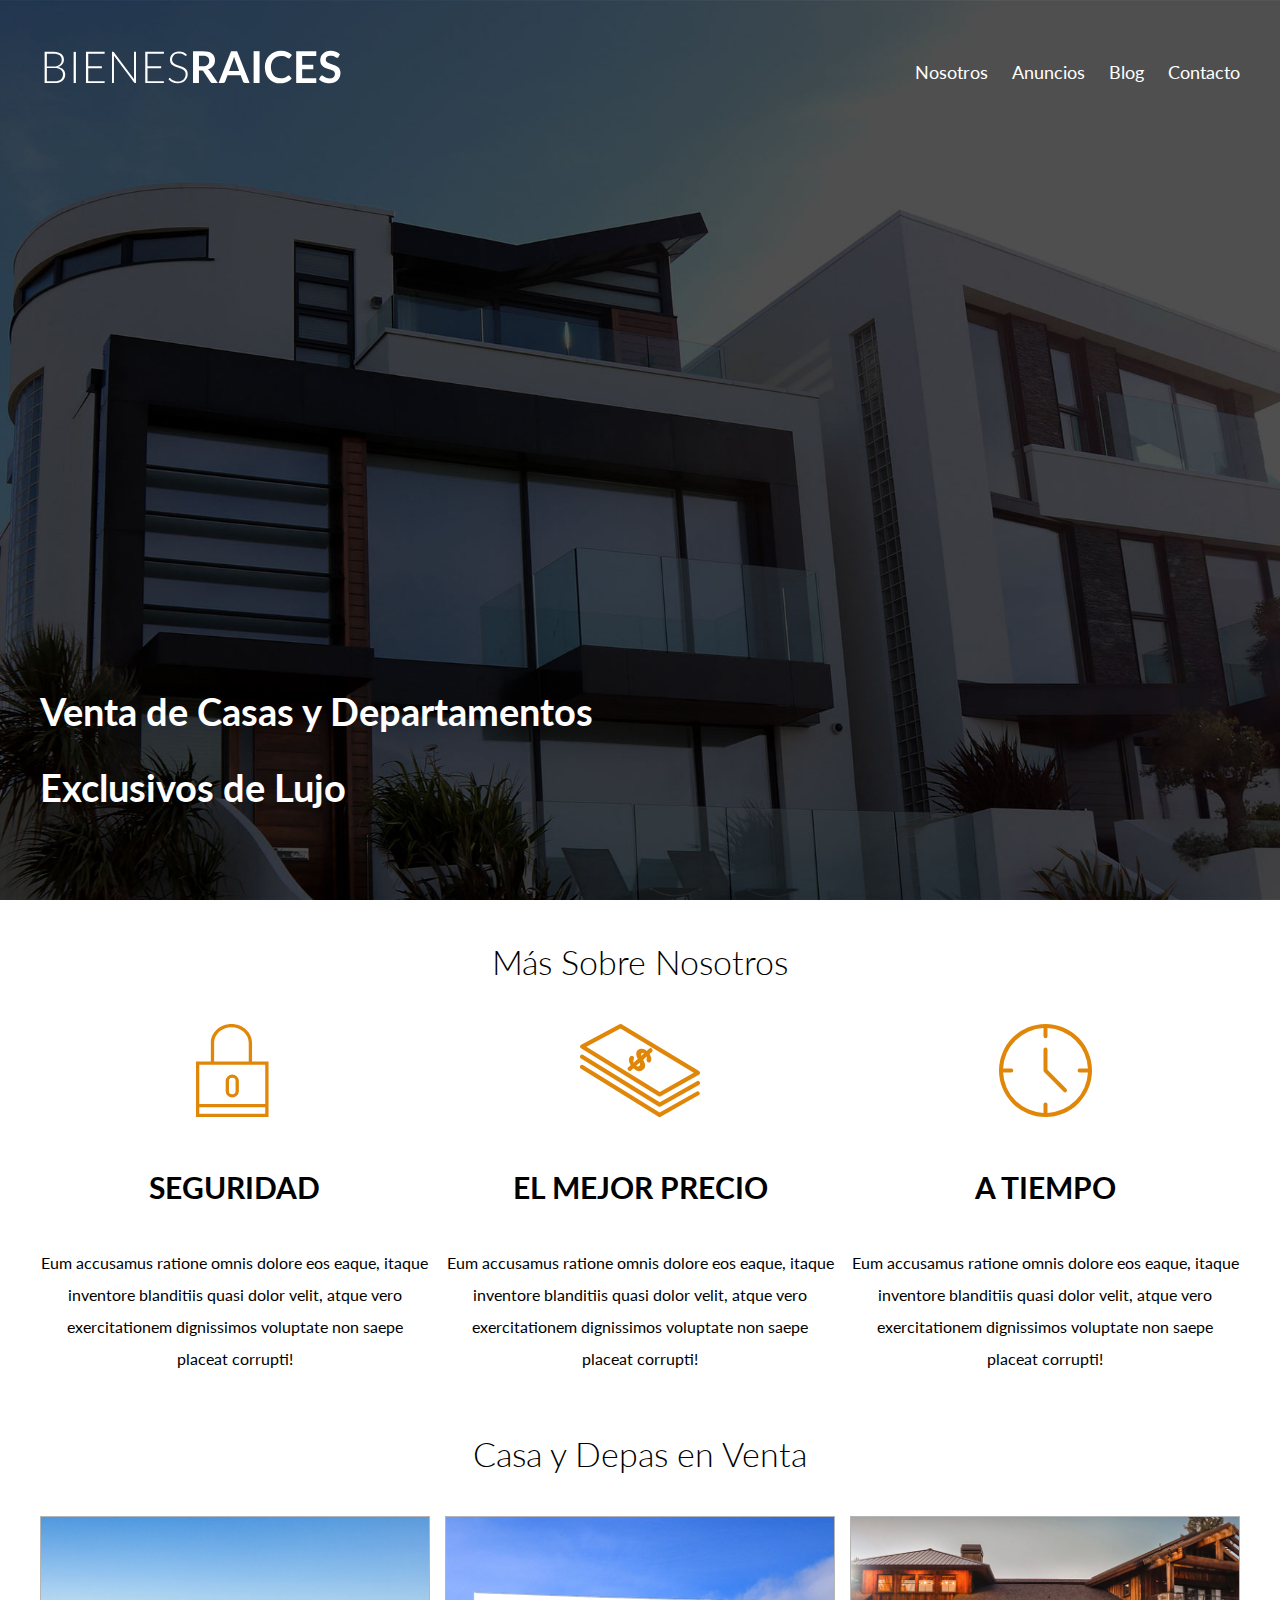
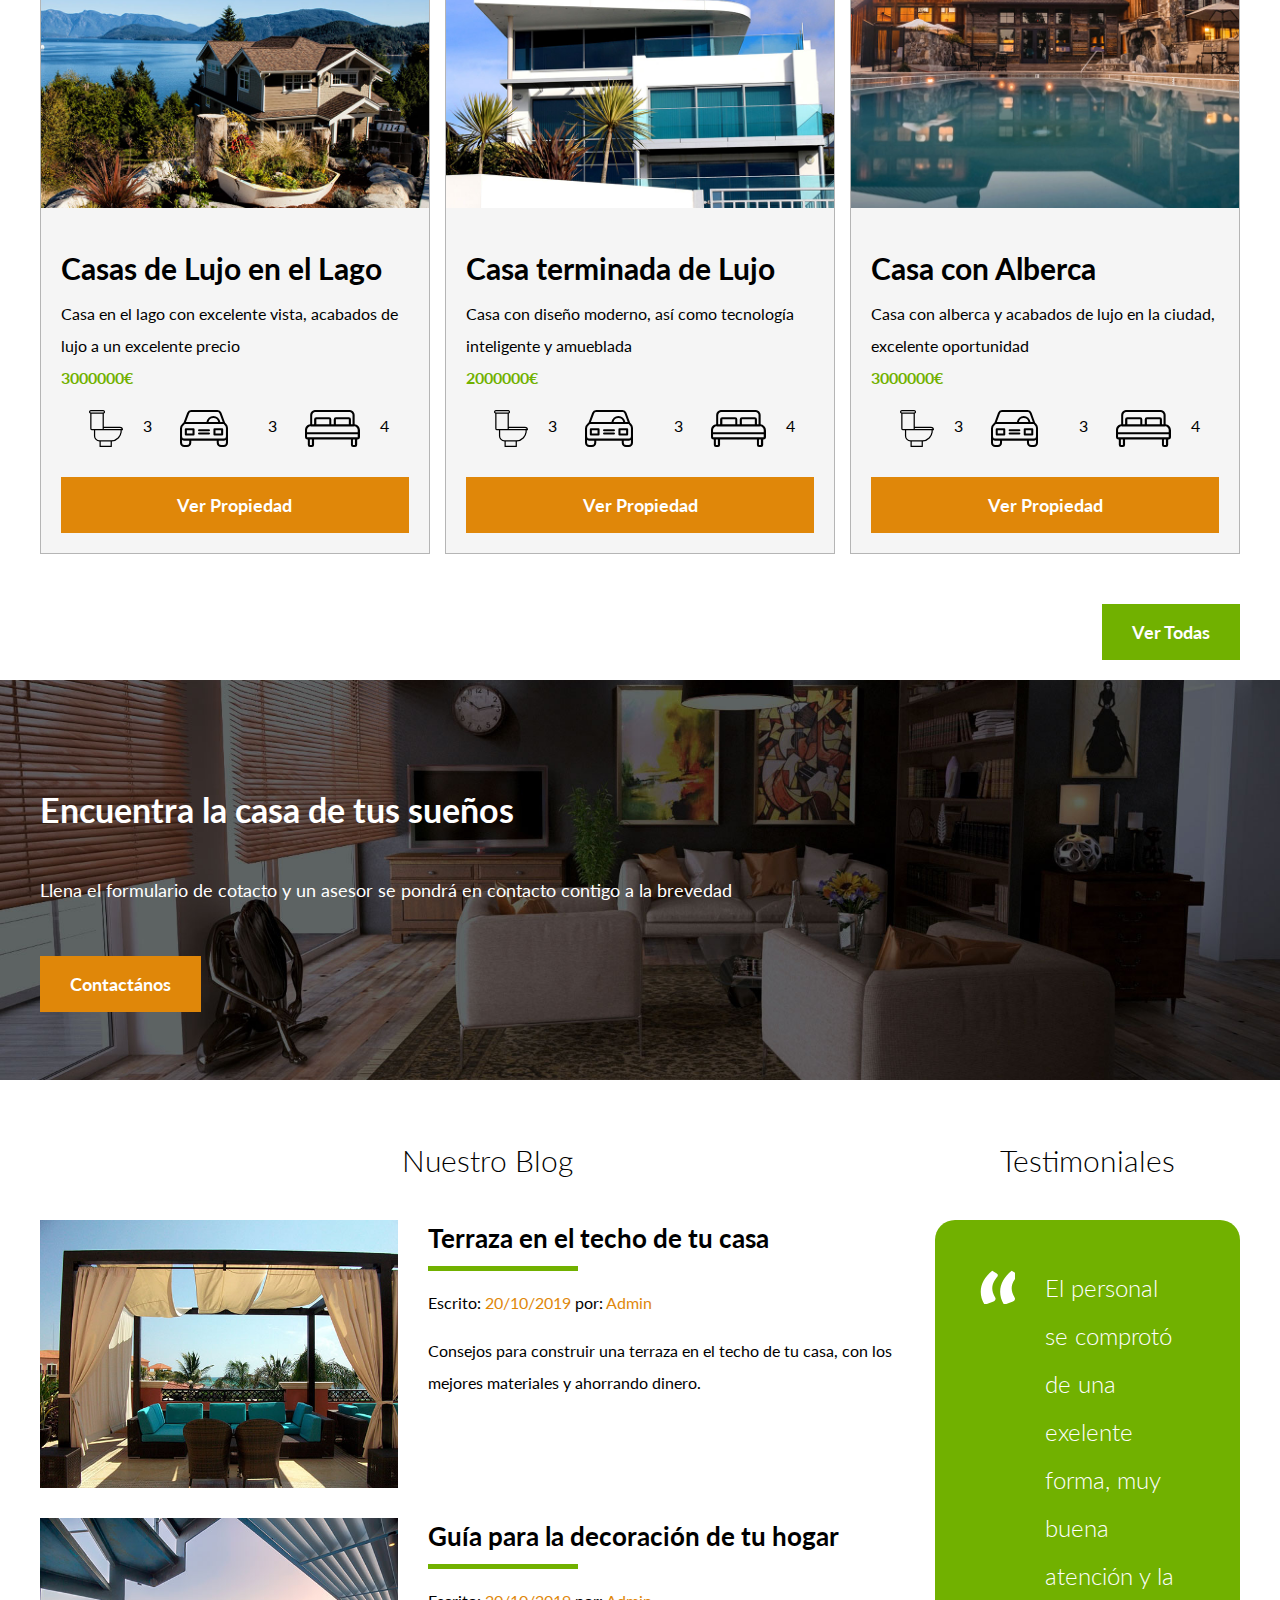
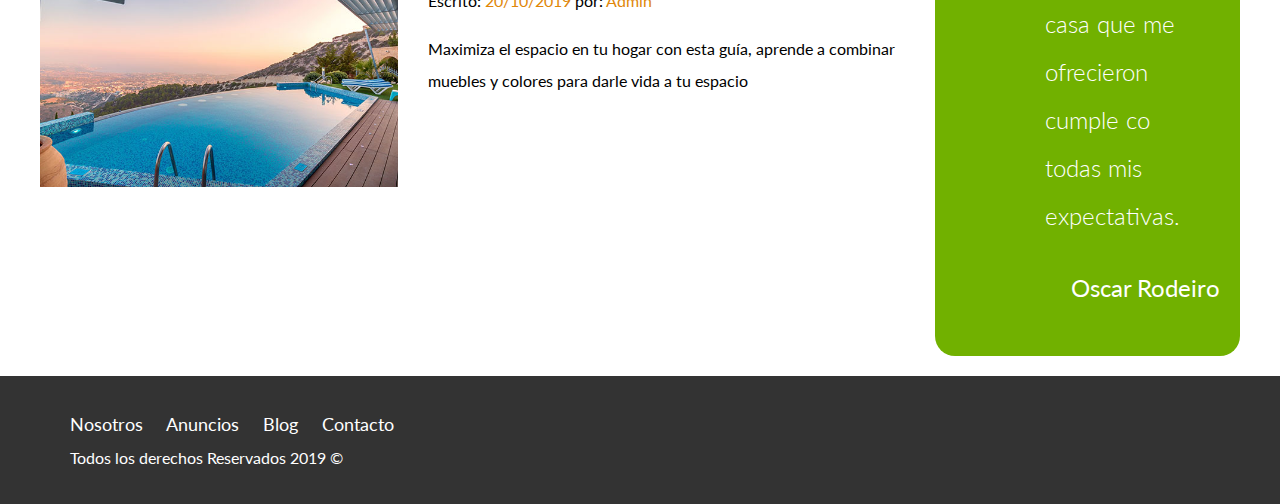
<file: index.html>
<!DOCTYPE html>
<html lang="en">
<head>
    <meta charset="UTF-8">
    <meta name="viewport" content="width=device-width, initial-scale=1.0">
    <meta http-equiv="X-UA-Compatible" content="ie=edge">
    <title>Bienes Raices</title>
    <link href="https://fonts.googleapis.com/css?family=Lato:300,400,700,900&display=swap" rel="stylesheet">
    <link rel="stylesheet" href="css/normalize.css"> 
    <link rel="stylesheet" href="css/styles.css">
</head>
<body>
       
    <header class="site-header inicio">
        <div class="contenedor contenido-header">
            <div class="barra">
                <a href="/">
                    <img src="img/logo.svg" alt="Logotipo de Bienes Raices">
                </a>
                
                <nav class="navegacion">
                    <a href="nosotros.html">Nosotros</a>
                    <a href="anuncios.html">Anuncios</a>
                    <a href="blog.html">Blog</a>
                    <a href="contacto.html">Contacto</a>
                </nav>
            </div>
            <h1>Venta de Casas y Departamentos Exclusivos de Lujo</h1>
        </div> <!-- contenedor -->
    </header>

    <section class="contenedor seccion">
        <h2 class="fw-300 centrar-texto">Más Sobre Nosotros</h2>

        <div class="iconos-nosotros">
            <div class="icono">
                <img src="img/icono1.svg" alt="Icono Seguridad">
                <h3>Seguridad</h3>
                <p>Eum accusamus ratione omnis dolore eos eaque, itaque inventore blanditiis quasi dolor velit, atque vero exercitationem dignissimos voluptate non saepe placeat corrupti!</p>
            </div>

            <div class="icono">
                <img src="img/icono2.svg" alt="Icono Mejor Precio">
                <h3>El Mejor Precio</h3>
                <p>Eum accusamus ratione omnis dolore eos eaque, itaque inventore blanditiis quasi dolor velit, atque vero exercitationem dignissimos voluptate non saepe placeat corrupti!</p>
            </div>
            
            <div class="icono">
                <img src="img/icono3.svg" alt="Icono a Tiempo">
                <h3>A Tiempo</h3>
                <p>Eum accusamus ratione omnis dolore eos eaque, itaque inventore blanditiis quasi dolor velit, atque vero exercitationem dignissimos voluptate non saepe placeat corrupti!</p>
            </div>
        </div>  
    </section>
        
    <main class="seccion contenedor">
        <h2 class="fw-300 centrar-texto">Casa y Depas en Venta</h2>

        <div class="contenedor-anuncios">
            <div class="anuncio">
                <img src="img/anuncio1.jpg" alt="Anuncio casa en el lago">
                <div class="contenido-anuncio">
                    <h3>Casas de Lujo en el Lago</h3>
                    <p>Casa en el lago con excelente vista, acabados de lujo a un excelente precio</p>
                    <p class="precio">3000000€</p>

                    <ul class="iconos-caracteristicas">
                        <li>
                            <img src="img/icono_wc.svg" alt="icono wc">
                            <p>3</p>
                        </li>
                        <li>
                            <img src="img/icono_estacionamiento.svg" alt="icono autos"></li>
                            <p>3</p>
                        <li>
                            <img src="img/icono_dormitorio.svg" alt="icono habitciones">
                            <p>4</p>
                        </li>
                        
                    </ul>

                    
                    <a href="anuncio.html" class="boton boton-amarillo d-block">Ver Propiedad</a>
                </div> <!--contenido anuncio-->
            </div> <!--anuncio-->

            <div class="anuncio">
                <img src="img/anuncio2.jpg" alt="Anuncio casa terminada de lujo">
                <div class="contenido-anuncio">
                    <h3>Casa terminada de Lujo</h3>
                    <p>Casa con diseño moderno, así como tecnología inteligente y amueblada</p>
                    <p class="precio">2000000€</p>

                    <ul class="iconos-caracteristicas">
                        <li>
                            <img src="img/icono_wc.svg" alt="icono wc">
                            <p>3</p>
                        </li>
                        <li>
                            <img src="img/icono_estacionamiento.svg" alt="icono autos"></li>
                            <p>3</p>
                        <li>
                            <img src="img/icono_dormitorio.svg" alt="icono habitciones">
                            <p>4</p>
                        </li>
                        
                    </ul>
                    <a href="anuncio.html" class="boton boton-amarillo d-block">Ver Propiedad</a>
                </div> <!--contenido anuncio-->
            </div> <!--anuncio-->

            <div class="anuncio">
                <img src="img/anuncio3.jpg" alt="Anuncio casa con alberca">
                <div class="contenido-anuncio">
                    <h3>Casa con Alberca</h3>
                    <p>Casa con alberca y acabados de lujo en la ciudad, excelente oportunidad</p>
                    <p class="precio">3000000€</p>
                    <ul class="iconos-caracteristicas">
                        <li>
                            <img src="img/icono_wc.svg" alt="icono wc">
                            <p>3</p>
                        </li>
                        <li>
                            <img src="img/icono_estacionamiento.svg" alt="icono autos"></li>
                            <p>3</p>
                        <li>
                            <img src="img/icono_dormitorio.svg" alt="icono habitciones">
                            <p>4</p>
                        </li>
                        
                    </ul>
                    <a href="anuncio.html" class="boton boton-amarillo d-block">Ver Propiedad</a>
                </div> <!--contenido anuncio-->
            </div> <!--anuncio-->
        </div>

        <div class="ver-todas">
            <a href="anuncios.html" class="boton boton-verde">Ver Todas</a>
        </div>
    </main>

    <section class="imagen-contacto">
        <div class="contenedor contenido-contacto">
            <h2>Encuentra la casa de tus sueños</h2>
            <p>Llena el formulario de cotacto y un asesor se pondrá en contacto contigo a la brevedad</p>
            <a href="contacto.html" class="boton boton-amarillo">Contactános</a>
        </div>
    </section>

    <div class="seccion-inferior contenedor seccion">
        <section>   
            <h3 class="centrar-texto fw-300">Nuestro Blog</h3>
            
            <article class="entrada-blog">
                <div class="imagen">
                    <img src="img/blog1.jpg" alt="Entrada de blog">
                </div>
                <div class="texto-entrada">
                    <a href="entrada.html">
                        <h4>Terraza en el techo de tu casa</h4>
                    </a>
                    <p>Escrito: <span> 20/10/2019 </span> por: <span> Admin </span> </p>
                    <p>Consejos para construir una terraza en el techo de tu casa, con los mejores materiales y ahorrando dinero.</p>
                </div>
            </article>

            <article class="entrada-blog">
                <div class="imagen">
                    <img src="img/blog2.jpg" alt="Entrada de blog">
                </div>
                <div class="texto-entrada">
                    <a href="entrada.html">
                        <h4>Guía para la decoración de tu hogar</h4>
                    </a>
                    <p>Escrito: <span> 20/10/2019 </span> por: <span> Admin </span> </p>
                    <p>Maximiza el espacio en tu hogar con esta guía, aprende a combinar muebles y colores para darle vida a tu espacio</p>
                </div>
            </article>
        </section>

        <section class="testimoniales">
            <h3 class="centrar-texto fw-300">Testimoniales</h3>
            <div class="testimonial">
                <blockquote>
                    El personal se comprotó de una exelente forma, muy buena atención y la casa que me ofrecieron cumple co todas mis expectativas.
                </blockquote>
                <p>Oscar Rodeiro</p>
            </div>
        </section>
    </div>

    <footer class="site-footer seccion">
        <div class="contenedor contenedor-footer">
            <nav class="navegacion">
                <a href="nosotros.html">Nosotros</a>
                <a href="anuncios.html">Anuncios</a>
                <a href="blog.html">Blog</a>
                <a href="contacto.html">Contacto</a>
            </nav>
            <p class="copyright">Todos los derechos Reservados 2019 &copy;</p>
        </div>
    </footer>
</body>
</html>
</file>
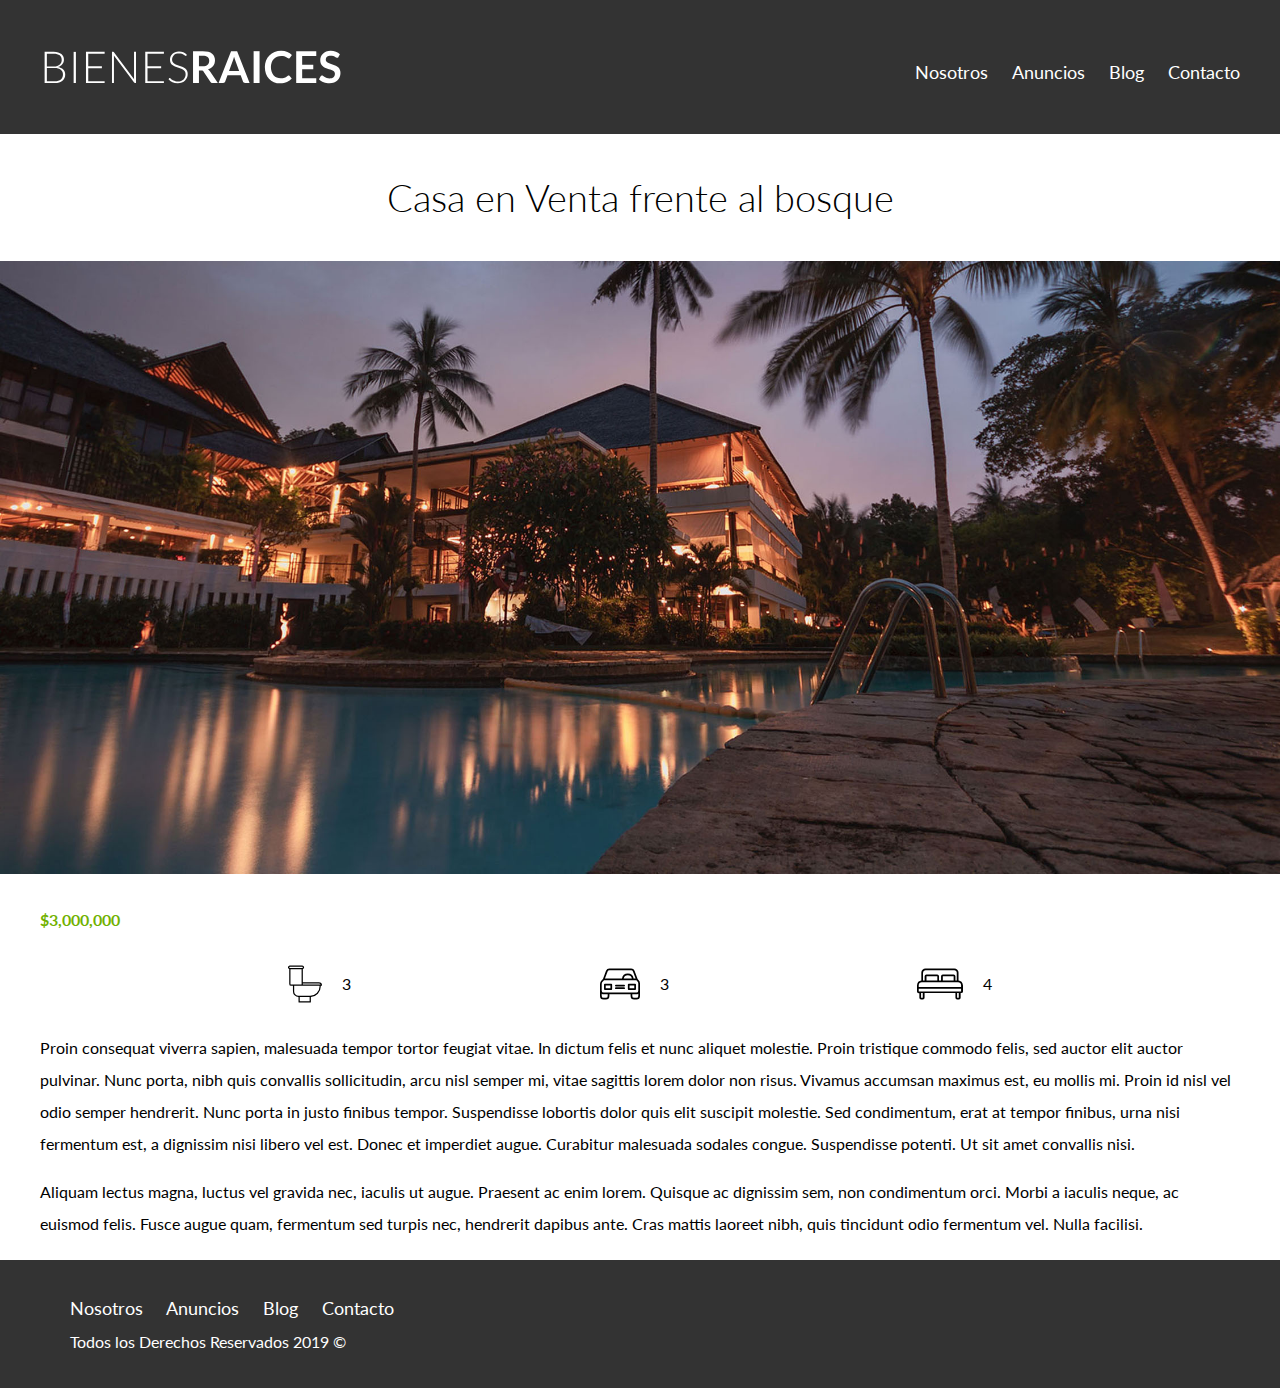
<file: anuncio.html>
<!DOCTYPE html>
<html lang="en">
<head>
    <meta charset="UTF-8">
    <meta name="viewport" content="width=device-width, initial-scale=1.0">
    <meta http-equiv="X-UA-Compatible" content="ie=edge">
    <title>Bienes Raices</title>
    <link href="https://fonts.googleapis.com/css?family=Lato:300,400,700,900" rel="stylesheet">
    <link rel="stylesheet" href="css/normalize.css">
    <link rel="stylesheet" href="css/styles.css">
</head>
<body>

    <header class="site-header">
        <div class="contenedor contenido-header">
            <div class="barra">
                <a href="/">
                    <img src="img/logo.svg" alt="Logotipo de Bienes Raices">
                </a>
                <nav class="navegacion">
                    <a href="nosotros.html">Nosotros</a>
                    <a href="anuncios.html">Anuncios</a>
                    <a href="blog.html">Blog</a>
                    <a href="contacto.html">Contacto</a>
                </nav>
            </div>
        </div> <!-- contenedor -->
    </header>

    <h1 class="fw-300 centrar-texto">Casa en Venta frente al bosque</h1>
    <img src="img/destacadaa.jpg" alt="Imagen Anuncio">

    <main class="contenedor seccion contenido-centrado">
        <div class="resumen-propiedad">
            <p class="precio">$3,000,000</p>
            <ul class="iconos-caracteristicas">
                <li>
                    <img src="img/icono_wc.svg" alt="icono wc">
                    <p>3</p>
                </li>
                <li>
                    <img src="img/icono_estacionamiento.svg" alt="icono autos">
                    <p>3</p>
                </li>
                <li>
                    <img src="img/icono_dormitorio.svg" alt="icono habitaciones">
                    <p>4</p>
                </li>
            </ul>
        </div><!--.resumen-propiedad-->

        <p>Proin consequat viverra sapien, malesuada tempor tortor feugiat vitae. In dictum felis et nunc aliquet molestie. Proin tristique commodo felis, sed auctor elit auctor pulvinar. Nunc porta, nibh quis convallis sollicitudin, arcu nisl semper mi, vitae sagittis lorem dolor non risus. Vivamus accumsan maximus est, eu mollis mi. Proin id nisl vel odio semper hendrerit. Nunc porta in justo finibus tempor. Suspendisse lobortis dolor quis elit suscipit molestie. Sed condimentum, erat at tempor finibus, urna nisi fermentum est, a dignissim nisi libero vel est. Donec et imperdiet augue. Curabitur malesuada sodales congue. Suspendisse potenti. Ut sit amet convallis nisi.</p>

        <p>Aliquam lectus magna, luctus vel gravida nec, iaculis ut augue. Praesent ac enim lorem. Quisque ac dignissim sem, non condimentum orci. Morbi a iaculis neque, ac euismod felis. Fusce augue quam, fermentum sed turpis nec, hendrerit dapibus ante. Cras mattis laoreet nibh, quis tincidunt odio fermentum vel. Nulla facilisi.</p>
    </main>

    <footer class="site-footer seccion">
        <div class="contenedor contenedor-footer">
            <nav class="navegacion">
                <a href="nosotros.html">Nosotros</a>
                <a href="anuncios.html">Anuncios</a>
                <a href="blog.html">Blog</a>
                <a href="contacto.html">Contacto</a>
            </nav>
            <p class="copyright">Todos los Derechos Reservados 2019 &copy; </p>
        </div>
    </footer>
</body>
</html>
</file>
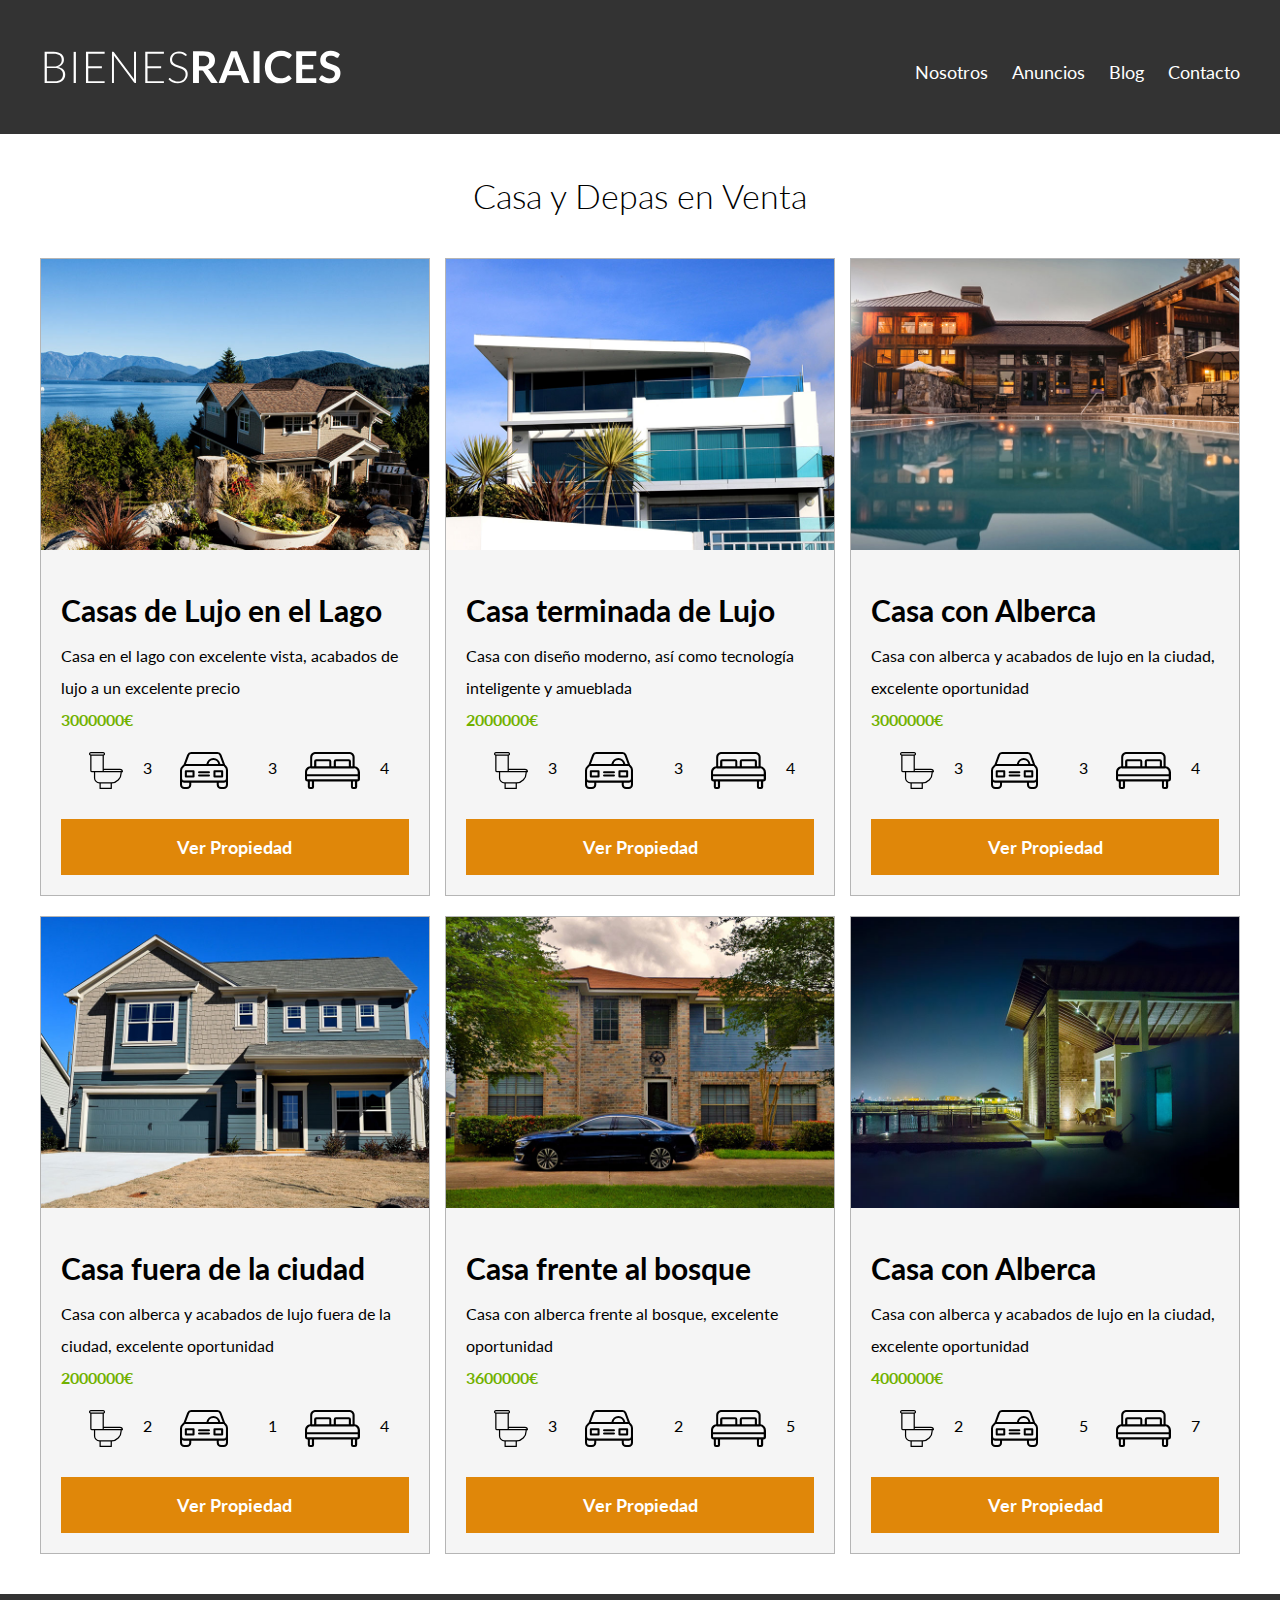
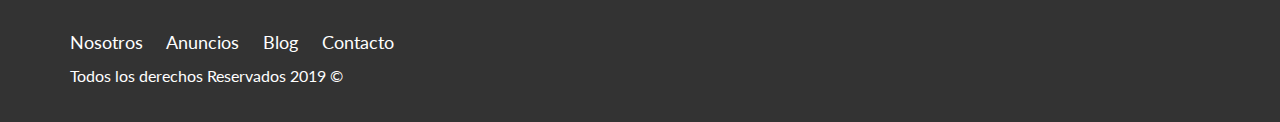
<file: anuncios.html>
<!DOCTYPE html>
<html lang="en">
<head>
    <meta charset="UTF-8">
    <meta name="viewport" content="width=device-width, initial-scale=1.0">
    <meta http-equiv="X-UA-Compatible" content="ie=edge">
    <title>Bienes Raices</title>
    <link href="https://fonts.googleapis.com/css?family=Lato:300,400,700,900&display=swap" rel="stylesheet">
    <link rel="stylesheet" href="css/normalize.css"> 
    <link rel="stylesheet" href="css/styles.css">
</head>
<body>
       
    <header class="site-header">
        <div class="contenedor contenido-header">
            <div class="barra">
                <a href="/">
                    <img src="img/logo.svg" alt="Logotipo de Bienes Raices">
                </a>
                <nav class="navegacion">
                    <a href="nosotros.html">Nosotros</a>
                    <a href="anuncios.html">Anuncios</a>
                    <a href="blog.html">Blog</a>
                    <a href="contacto.html">Contacto</a>
                </nav>
            </div>
        </div> <!-- contenedor -->
    </header>

    <main class="seccion contenedor">
        <h2 class="fw-300 centrar-texto">Casa y Depas en Venta</h2>

        <div class="contenedor-anuncios">
            <div class="anuncio">
                <img src="img/anuncio1.jpg" alt="Anuncio casa en el lago">
                <div class="contenido-anuncio">
                    <h3>Casas de Lujo en el Lago</h3>
                    <p>Casa en el lago con excelente vista, acabados de lujo a un excelente precio</p>
                    <p class="precio">3000000€</p>

                    <ul class="iconos-caracteristicas">
                        <li>
                            <img src="img/icono_wc.svg" alt="icono wc">
                            <p>3</p>
                        </li>
                        <li>
                            <img src="img/icono_estacionamiento.svg" alt="icono autos"></li>
                            <p>3</p>
                        <li>
                            <img src="img/icono_dormitorio.svg" alt="icono habitciones">
                            <p>4</p>
                        </li>
                        
                    </ul>

                    
                    <a href="anuncio.html" class="boton boton-amarillo d-block">Ver Propiedad</a>
                </div>
            </div>

            <div class="anuncio">
                <img src="img/anuncio2.jpg" alt="Anuncio casa terminada de lujo">
                <div class="contenido-anuncio">
                    <h3>Casa terminada de Lujo</h3>
                    <p>Casa con diseño moderno, así como tecnología inteligente y amueblada</p>
                    <p class="precio">2000000€</p>

                    <ul class="iconos-caracteristicas">
                        <li>
                            <img src="img/icono_wc.svg" alt="icono wc">
                            <p>3</p>
                        </li>
                        <li>
                            <img src="img/icono_estacionamiento.svg" alt="icono autos"></li>
                            <p>3</p>
                        <li>
                            <img src="img/icono_dormitorio.svg" alt="icono habitciones">
                            <p>4</p>
                        </li>
                        
                    </ul>
                    <a href="anuncio.html" class="boton boton-amarillo d-block">Ver Propiedad</a>
                </div>
            </div>

            <div class="anuncio">
                <img src="img/anuncio3.jpg" alt="Anuncio casa con alberca">
                <div class="contenido-anuncio">
                    <h3>Casa con Alberca</h3>
                    <p>Casa con alberca y acabados de lujo en la ciudad, excelente oportunidad</p>
                    <p class="precio">3000000€</p>
                    <ul class="iconos-caracteristicas">
                        <li>
                            <img src="img/icono_wc.svg" alt="icono wc">
                            <p>3</p>
                        </li>
                        <li>
                            <img src="img/icono_estacionamiento.svg" alt="icono autos"></li>
                            <p>3</p>
                        <li>
                            <img src="img/icono_dormitorio.svg" alt="icono habitciones">
                            <p>4</p>
                        </li>
                        
                    </ul>
                    <a href="anuncio.html" class="boton boton-amarillo d-block">Ver Propiedad</a>
                </div> <!--contenido anuncio-->
            </div> <!--anuncio-->
            
            <div class="anuncio">
                <img src="img/anuncio4.jpg" alt="Anuncio casa de lujo">
                <div class="contenido-anuncio">
                    <h3>Casa fuera de la ciudad</h3>
                    <p>Casa con alberca y acabados de lujo fuera de la ciudad, excelente oportunidad</p>
                    <p class="precio">2000000€</p>
                    <ul class="iconos-caracteristicas">
                        <li>
                            <img src="img/icono_wc.svg" alt="icono wc">
                            <p>2</p>
                        </li>
                        <li>
                            <img src="img/icono_estacionamiento.svg" alt="icono autos"></li>
                            <p>1</p>
                        <li>
                            <img src="img/icono_dormitorio.svg" alt="icono habitciones">
                            <p>4</p>
                        </li>
                        
                    </ul>
                    <a href="anuncio.html" class="boton boton-amarillo d-block">Ver Propiedad</a>
                </div> <!--contenido anuncio-->
            </div> <!--anuncio-->

            <div class="anuncio">
                <img src="img/anuncio5.jpg" alt="Anuncio casa con alberca">
                <div class="contenido-anuncio">
                    <h3>Casa frente al bosque</h3>
                    <p>Casa con alberca frente al bosque, excelente oportunidad</p>
                    <p class="precio">3600000€</p>
                    <ul class="iconos-caracteristicas">
                        <li>
                            <img src="img/icono_wc.svg" alt="icono wc">
                            <p>3</p>
                        </li>
                        <li>
                            <img src="img/icono_estacionamiento.svg" alt="icono autos"></li>
                            <p>2</p>
                        <li>
                            <img src="img/icono_dormitorio.svg" alt="icono habitciones">
                            <p>5</p>
                        </li>
                        
                    </ul>
                    <a href="anuncio.html" class="boton boton-amarillo d-block">Ver Propiedad</a>
                </div> <!--contenido anuncio-->
            </div> <!--anuncio-->

            <div class="anuncio">
                <img src="img/anuncio6.jpg" alt="Anuncio casa con alberca">
                <div class="contenido-anuncio">
                    <h3>Casa con Alberca</h3>
                    <p>Casa con alberca y acabados de lujo en la ciudad, excelente oportunidad</p>
                    <p class="precio">4000000€</p>
                    <ul class="iconos-caracteristicas">
                        <li>
                            <img src="img/icono_wc.svg" alt="icono wc">
                            <p>2</p>
                        </li>
                        <li>
                            <img src="img/icono_estacionamiento.svg" alt="icono autos"></li>
                            <p>5</p>
                        <li>
                            <img src="img/icono_dormitorio.svg" alt="icono habitciones">
                            <p>7</p>
                        </li>
                        
                    </ul>
                    <a href="anuncio.html" class="boton boton-amarillo d-block">Ver Propiedad</a>
                </div> <!--contenido anuncio-->
            </div> <!--anuncio-->
        </div>
    </main>

    <footer class="site-footer seccion">
        <div class="contenedor contenedor-footer">
            <nav class="navegacion">
                <a href="nosotros.html">Nosotros</a>
                <a href="anuncios.html">Anuncios</a>
                <a href="blog.html">Blog</a>
                <a href="contacto.html">Contacto</a>
            </nav>
            <p class="copyright">Todos los derechos Reservados 2019 &copy;</p>
        </div>
    </footer>
</body>
</html>
</file>
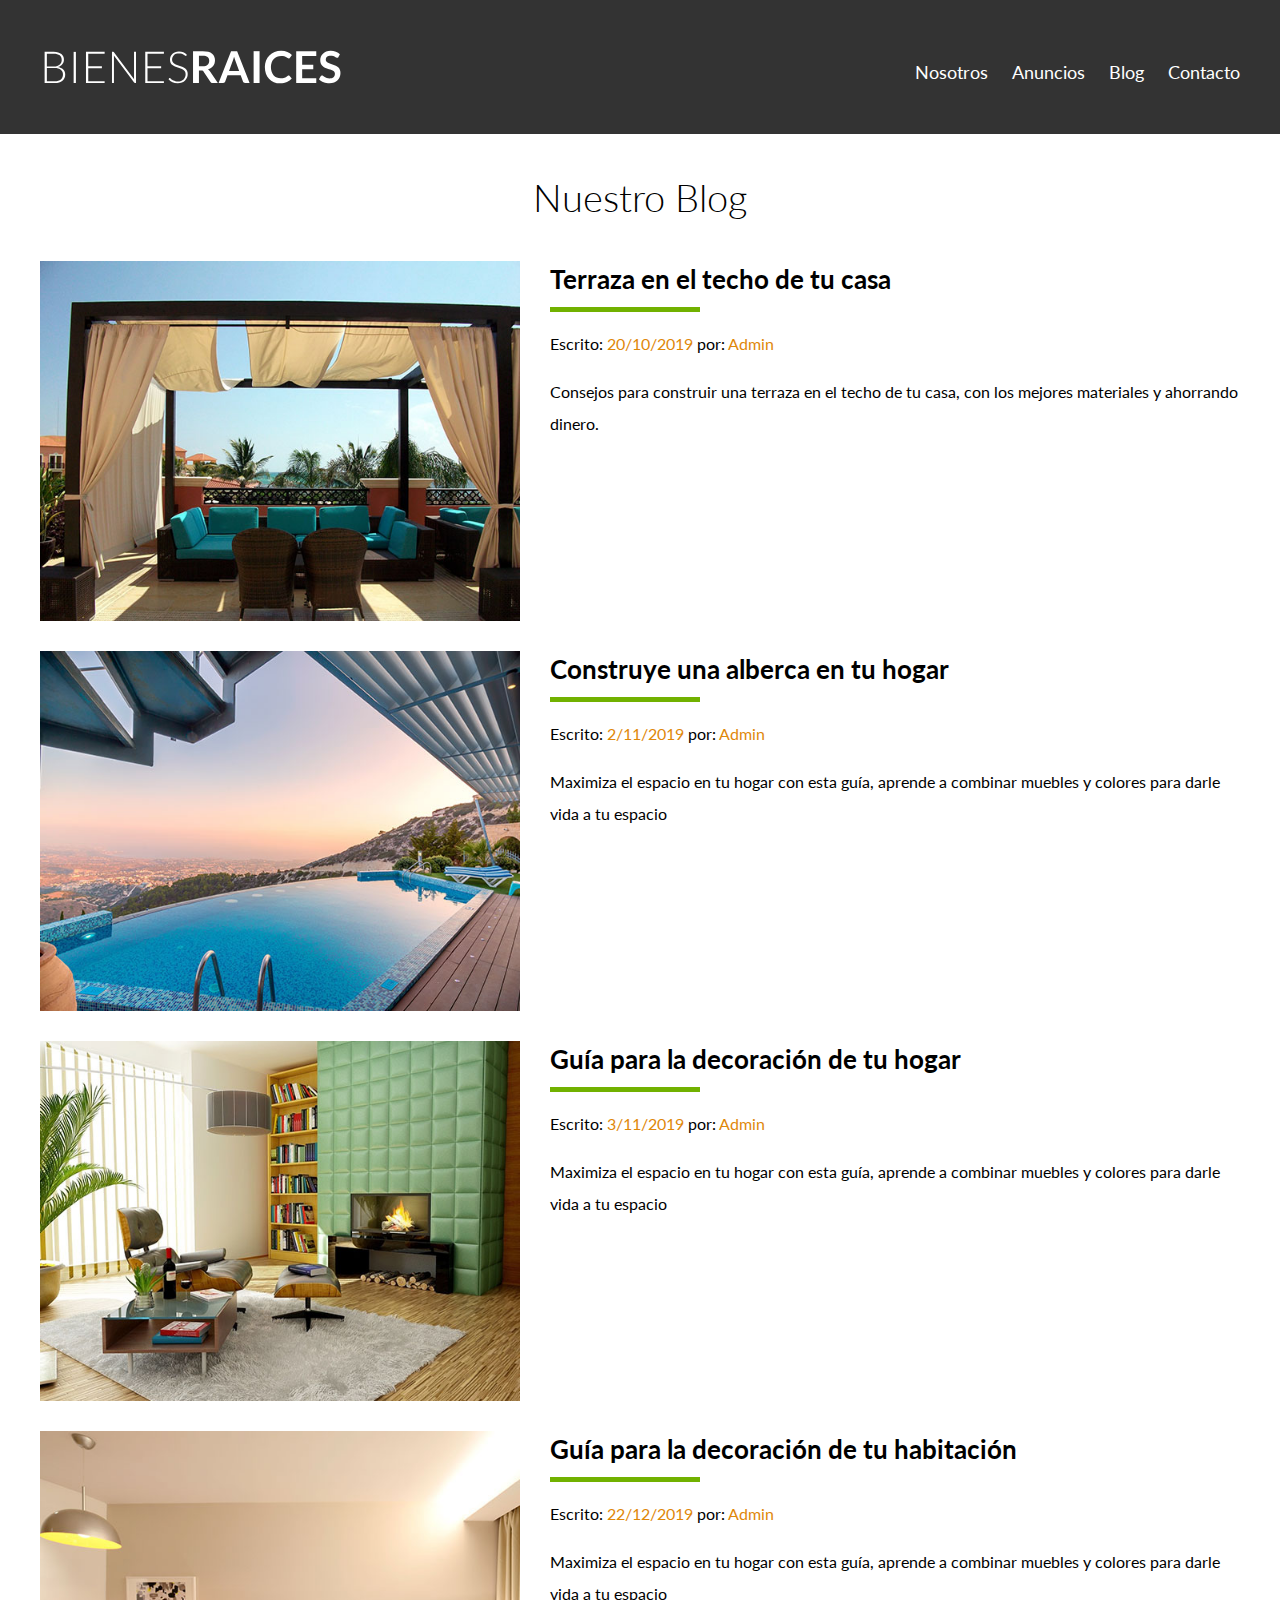
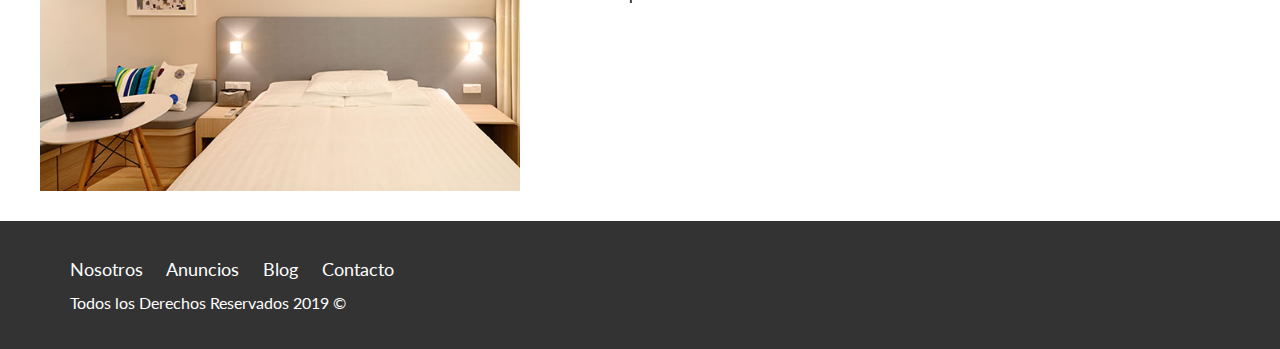
<file: blog.html>
<!DOCTYPE html>
<html lang="en">
<head>
    <meta charset="UTF-8">
    <meta name="viewport" content="width=device-width, initial-scale=1.0">
    <meta http-equiv="X-UA-Compatible" content="ie=edge">
    <title>Bienes Raices</title>
    <link href="https://fonts.googleapis.com/css?family=Lato:300,400,700,900" rel="stylesheet">
    <link rel="stylesheet" href="css/normalize.css">
    <link rel="stylesheet" href="css/styles.css">
</head>
<body>

    <header class="site-header">
        <div class="contenedor contenido-header">
            <div class="barra">
                <a href="/">
                    <img src="img/logo.svg" alt="Logotipo de Bienes Raices">
                </a>
                <nav class="navegacion">
                    <a href="nosotros.html">Nosotros</a>
                    <a href="anuncios.html">Anuncios</a>
                    <a href="blog.html">Blog</a>
                    <a href="contacto.html">Contacto</a>
                </nav>
            </div>
        </div> <!-- contenedor -->
    </header>
    </header>

    <main class="contenedor seccion contenido-centrado">
        <h1 class="fw-300 centrar-texto">Nuestro Blog</h1>

        <article class="entrada-blog">
            <div class="imagen">
                <img src="img/blog1.jpg" alt="Entrada de blog">
            </div>
            <div class="texto-entrada">
                <a href="entrada.html">
                    <h4>Terraza en el techo de tu casa</h4>
                </a>
                <p>Escrito: <span> 20/10/2019 </span> por: <span> Admin </span> </p>
                <p>Consejos para construir una terraza en el techo de tu casa, con los mejores materiales y ahorrando dinero.</p>
            </div>
        </article>

        <article class="entrada-blog">
            <div class="imagen">
                <img src="img/blog2.jpg" alt="Entrada de blog">
            </div>
            <div class="texto-entrada">
                <a href="entrada.html">
                    <h4>Construye una alberca en tu hogar</h4>
                </a>
                <p>Escrito: <span> 2/11/2019 </span> por: <span> Admin </span> </p>
                <p>Maximiza el espacio en tu hogar con esta guía, aprende a combinar muebles y colores para darle vida a tu espacio</p>
            </div>
        </article>

        <article class="entrada-blog">
            <div class="imagen">
                <img src="img/blog3.jpg" alt="Entrada de blog">
            </div>
            <div class="texto-entrada">
                <a href="entrada.html">
                    <h4>Guía para la decoración de tu hogar</h4>
                </a>
                <p>Escrito: <span> 3/11/2019 </span> por: <span> Admin </span> </p>
                <p>Maximiza el espacio en tu hogar con esta guía, aprende a combinar muebles y colores para darle vida a tu espacio</p>
            </div>
        </article>

        <article class="entrada-blog">
            <div class="imagen">
                <img src="img/blog4.jpg" alt="Entrada de blog">
            </div>
            <div class="texto-entrada">
                <a href="entrada.html">
                    <h4>Guía para la decoración de tu habitación</h4>
                </a>
                <p>Escrito: <span> 22/12/2019 </span> por: <span> Admin </span> </p>
                <p>Maximiza el espacio en tu hogar con esta guía, aprende a combinar muebles y colores para darle vida a tu espacio</p>
            </div>
        </article>
    </main>

    <footer class="site-footer seccion">
        <div class="contenedor contenedor-footer">
            <nav class="navegacion">
                <a href="nosotros.html">Nosotros</a>
                <a href="anuncios.html">Anuncios</a>
                <a href="blog.html">Blog</a>
                <a href="contacto.html">Contacto</a>
            </nav>
            <p class="copyright">Todos los Derechos Reservados 2019 &copy; </p>
        </div>
    </footer>
</body>
</html>
</file>
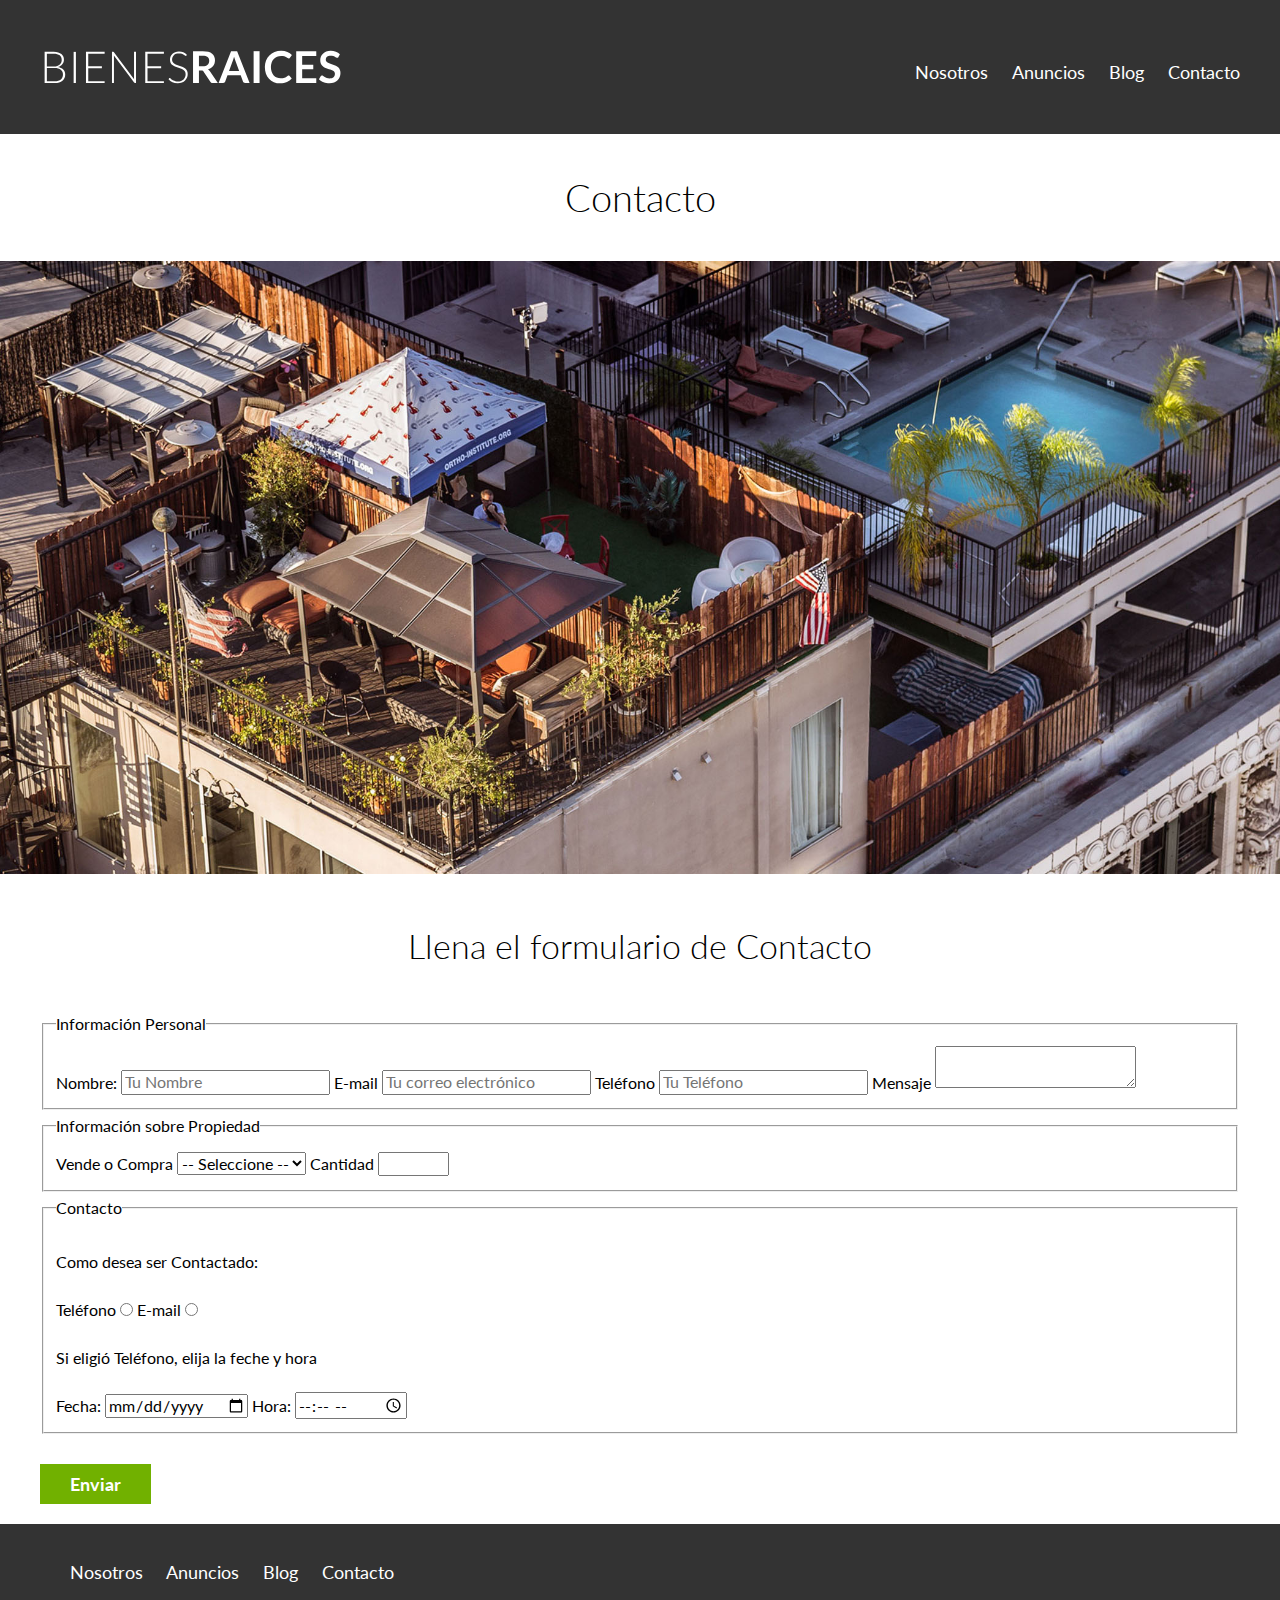
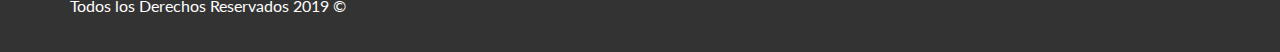
<file: contacto.html>
<!DOCTYPE html>
<html lang="en">
<head>
    <meta charset="UTF-8">
    <meta name="viewport" content="width=device-width, initial-scale=1.0">
    <meta http-equiv="X-UA-Compatible" content="ie=edge">
    <title>Bienes Raices</title>
    <link href="https://fonts.googleapis.com/css?family=Lato:300,400,700,900" rel="stylesheet">
    <link rel="stylesheet" href="css/normalize.css">
    <link rel="stylesheet" href="css/styles.css">
</head>
<body>

    <header class="site-header">
        <div class="contenedor contenido-header">
            <div class="barra">
                <a href="/">
                    <img src="img/logo.svg" alt="Logotipo de Bienes Raices">
                </a>
                <nav class="navegacion">
                    <a href="nosotros.html">Nosotros</a>
                    <a href="anuncios.html">Anuncios</a>
                    <a href="blog.html">Blog</a>
                    <a href="contacto.html">Contacto</a>
                </nav>
            </div>
        </div> <!-- contenedor -->
    </header>

    <h1 class="fw-300 centrar-texto">Contacto</h1>

    <img src="img/destacada33.jpg" alt="Imagen Principal">

    <main class="contenedor seccion contenido-centrado">
        <h2 class="fw-300 centrar-texto">Llena el formulario de Contacto</h2>

        <form class="contacto" action="">
            <fieldset>
                <legend>Información Personal</legend>
                <label for="nombre">Nombre:</label>
                <input type="text" id="nombre" placeholder="Tu Nombre">

                <label for="email">E-mail</label>
                <input type="email" id="email" placeholder="Tu correo electrónico" required>

                <label for="telefono">Teléfono</label>
                <input type="tel" id="telefono" placeholder="Tu Teléfono">

                <label for="mensaje">Mensaje</label>
                <textarea id="mensaje"></textarea>

            </fieldset>

            <fieldset>
                <legend>Información sobre Propiedad</legend>
                <label for="opciones">Vende o Compra</label>
                <select id="opciones">
                    <option value="" disabled selected>-- Seleccione --</option>
                    <option value="Compra">Compra</option>
                    <option value="Vende">Vende</option>
                </select>

                <label for="cantidad">Cantidad</label>
                <input type="number" min="0" max="100" step="5">

            </fieldset>

            <fieldset>
                <legend>Contacto</legend>

                <p>Como desea ser Contactado:</p>
                <div class="forma-contacto">
                    <label for="telefono">Teléfono</label>
                    <input type="radio" name="contacto" value="telefono" id="telefono">

                    <label for="correo">E-mail</label>
                    <input type="radio" name="contacto" value="correo" id="correo">
                </div>

                <p>Si eligió Teléfono, elija la feche y hora</p>
                <label for="fecha">Fecha:</label>
                <input type="date" id="fecha">
                
                <label for="hora">Hora:</label>
                <input type="time" id="hora" min="09:00" max="18:00">


            </fieldset>

                <input type="submit" value="Enviar" class="boton boton-verde">
            
        </form>
    </main>

    <footer class="site-footer seccion">
        <div class="contenedor contenedor-footer">
            <nav class="navegacion">
                <a href="nosotros.html">Nosotros</a>
                <a href="anuncios.html">Anuncios</a>
                <a href="blog.html">Blog</a>
                <a href="contacto.html">Contacto</a>
            </nav>
            <p class="copyright">Todos los Derechos Reservados 2019 &copy; </p>
        </div>
    </footer>
</body>
</html>
</file>
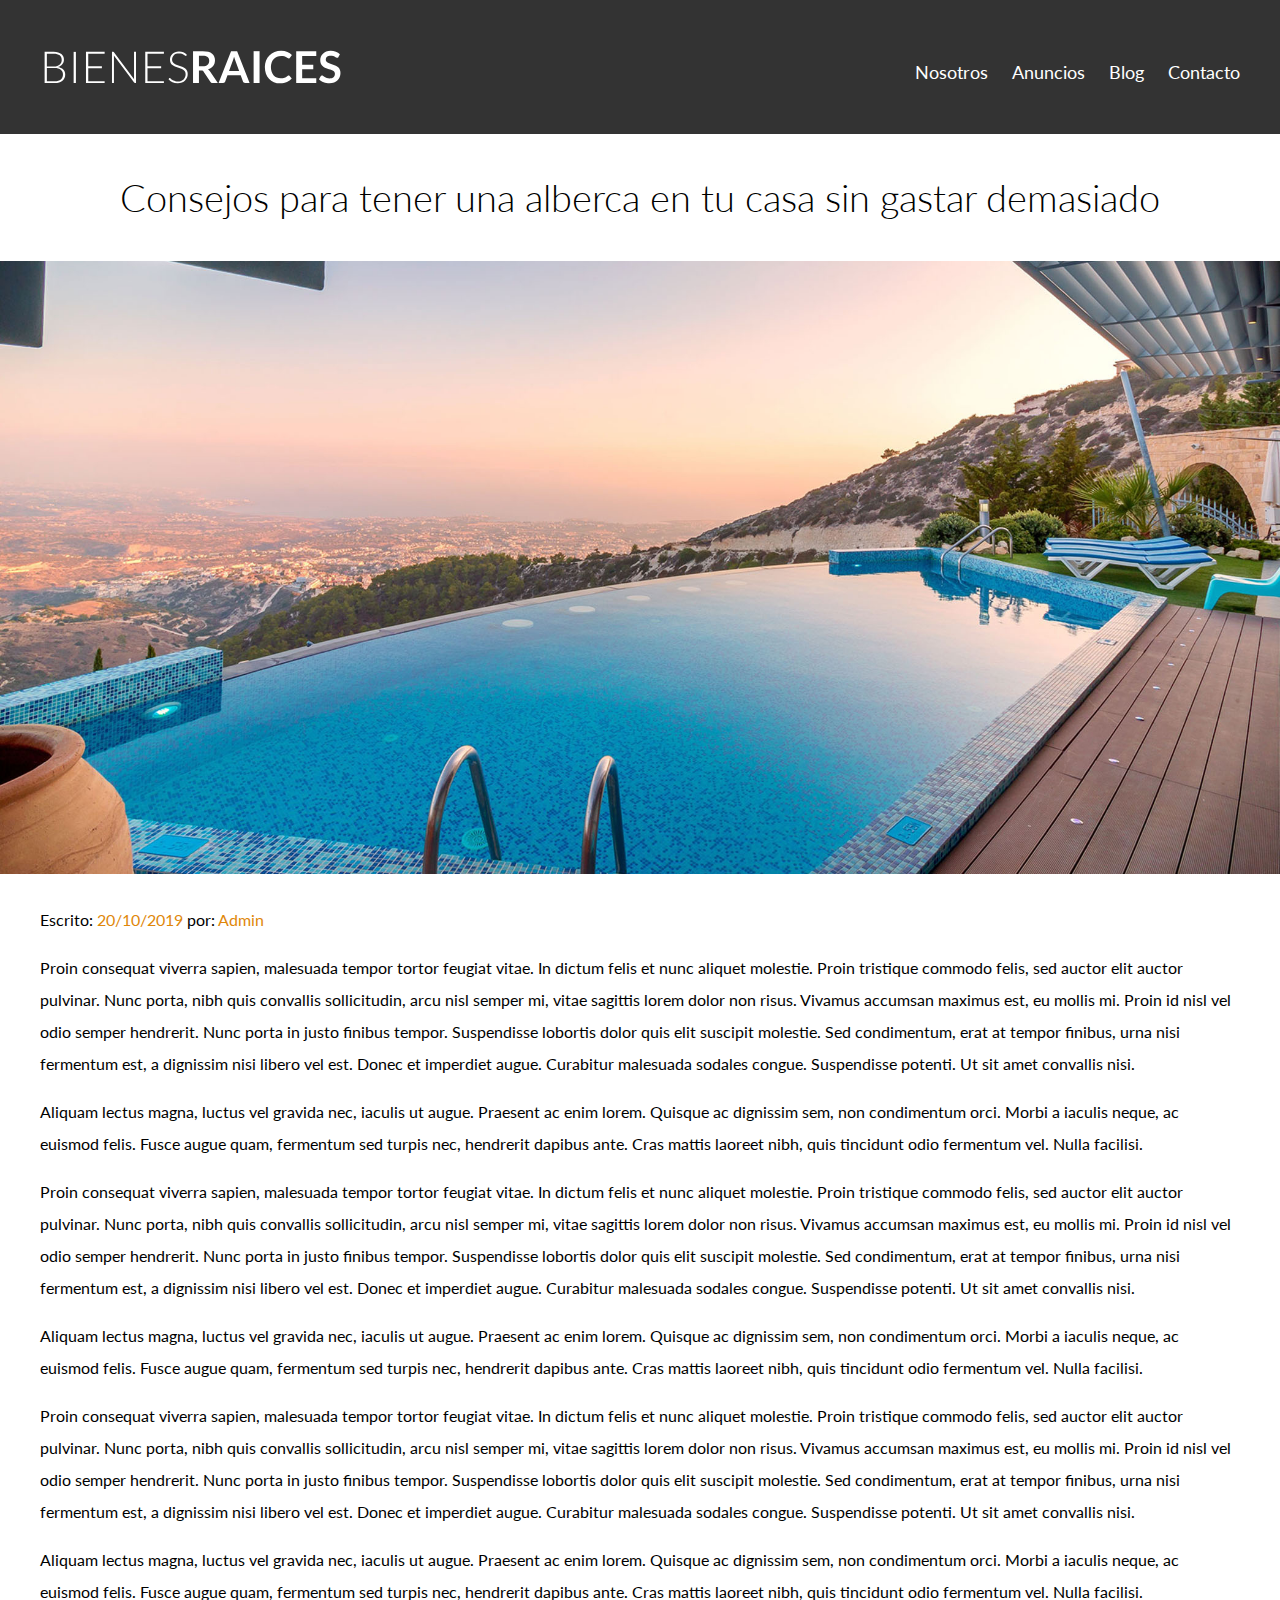
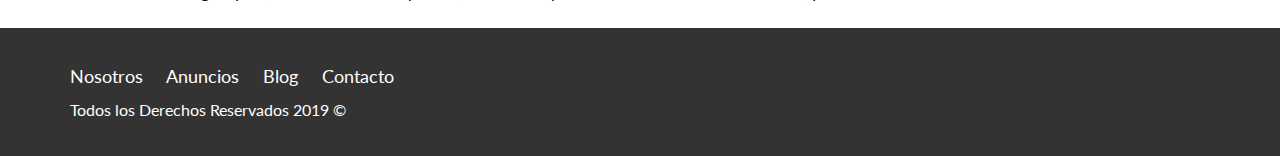
<file: entrada.html>
<!DOCTYPE html>
<html lang="en">
<head>
    <meta charset="UTF-8">
    <meta name="viewport" content="width=device-width, initial-scale=1.0">
    <meta http-equiv="X-UA-Compatible" content="ie=edge">
    <title>Bienes Raices</title>
    <link href="https://fonts.googleapis.com/css?family=Lato:300,400,700,900" rel="stylesheet">
    <link rel="stylesheet" href="css/normalize.css">
    <link rel="stylesheet" href="css/styles.css">
</head>
<body>

    <header class="site-header">
        <div class="contenedor contenido-header">
            <div class="barra">
                <a href="/">
                    <img src="img/logo.svg" alt="Logotipo de Bienes Raices">
                </a>
                <nav class="navegacion">
                    <a href="nosotros.html">Nosotros</a>
                    <a href="anuncios.html">Anuncios</a>
                    <a href="blog.html">Blog</a>
                    <a href="contacto.html">Contacto</a>
                </nav>
            </div>
        </div> <!-- contenedor -->
    </header>

    <h1 class="fw-300 centrar-texto">Consejos para tener una alberca en tu casa sin gastar demasiado</h1>
    <img src="img/destacada22.jpg" alt="Imagen Principal">

    <main class="contenedor seccion contenido-centrado texto-entrada">
        <p>Escrito: <span> 20/10/2019 </span> por: <span> Admin </span> </p>

        <p>Proin consequat viverra sapien, malesuada tempor tortor feugiat vitae. In dictum felis et nunc aliquet molestie. Proin tristique commodo felis, sed auctor elit auctor pulvinar. Nunc porta, nibh quis convallis sollicitudin, arcu nisl semper mi, vitae sagittis lorem dolor non risus. Vivamus accumsan maximus est, eu mollis mi. Proin id nisl vel odio semper hendrerit. Nunc porta in justo finibus tempor. Suspendisse lobortis dolor quis elit suscipit molestie. Sed condimentum, erat at tempor finibus, urna nisi fermentum est, a dignissim nisi libero vel est. Donec et imperdiet augue. Curabitur malesuada sodales congue. Suspendisse potenti. Ut sit amet convallis nisi.</p>

        <p>Aliquam lectus magna, luctus vel gravida nec, iaculis ut augue. Praesent ac enim lorem. Quisque ac dignissim sem, non condimentum orci. Morbi a iaculis neque, ac euismod felis. Fusce augue quam, fermentum sed turpis nec, hendrerit dapibus ante. Cras mattis laoreet nibh, quis tincidunt odio fermentum vel. Nulla facilisi.</p>

        <p>Proin consequat viverra sapien, malesuada tempor tortor feugiat vitae. In dictum felis et nunc aliquet molestie. Proin tristique commodo felis, sed auctor elit auctor pulvinar. Nunc porta, nibh quis convallis sollicitudin, arcu nisl semper mi, vitae sagittis lorem dolor non risus. Vivamus accumsan maximus est, eu mollis mi. Proin id nisl vel odio semper hendrerit. Nunc porta in justo finibus tempor. Suspendisse lobortis dolor quis elit suscipit molestie. Sed condimentum, erat at tempor finibus, urna nisi fermentum est, a dignissim nisi libero vel est. Donec et imperdiet augue. Curabitur malesuada sodales congue. Suspendisse potenti. Ut sit amet convallis nisi.</p>

        <p>Aliquam lectus magna, luctus vel gravida nec, iaculis ut augue. Praesent ac enim lorem. Quisque ac dignissim sem, non condimentum orci. Morbi a iaculis neque, ac euismod felis. Fusce augue quam, fermentum sed turpis nec, hendrerit dapibus ante. Cras mattis laoreet nibh, quis tincidunt odio fermentum vel. Nulla facilisi.</p>

        <p>Proin consequat viverra sapien, malesuada tempor tortor feugiat vitae. In dictum felis et nunc aliquet molestie. Proin tristique commodo felis, sed auctor elit auctor pulvinar. Nunc porta, nibh quis convallis sollicitudin, arcu nisl semper mi, vitae sagittis lorem dolor non risus. Vivamus accumsan maximus est, eu mollis mi. Proin id nisl vel odio semper hendrerit. Nunc porta in justo finibus tempor. Suspendisse lobortis dolor quis elit suscipit molestie. Sed condimentum, erat at tempor finibus, urna nisi fermentum est, a dignissim nisi libero vel est. Donec et imperdiet augue. Curabitur malesuada sodales congue. Suspendisse potenti. Ut sit amet convallis nisi.</p>

        <p>Aliquam lectus magna, luctus vel gravida nec, iaculis ut augue. Praesent ac enim lorem. Quisque ac dignissim sem, non condimentum orci. Morbi a iaculis neque, ac euismod felis. Fusce augue quam, fermentum sed turpis nec, hendrerit dapibus ante. Cras mattis laoreet nibh, quis tincidunt odio fermentum vel. Nulla facilisi.</p>
    </main>

    <footer class="site-footer seccion">
        <div class="contenedor contenedor-footer">
            <nav class="navegacion">
                <a href="nosotros.html">Nosotros</a>
                <a href="anuncios.html">Anuncios</a>
                <a href="blog.html">Blog</a>
                <a href="contacto.html">Contacto</a>
            </nav>
            <p class="copyright">Todos los Derechos Reservados 2019 &copy; </p>
        </div>
    </footer>
</body>
</html>
</file>
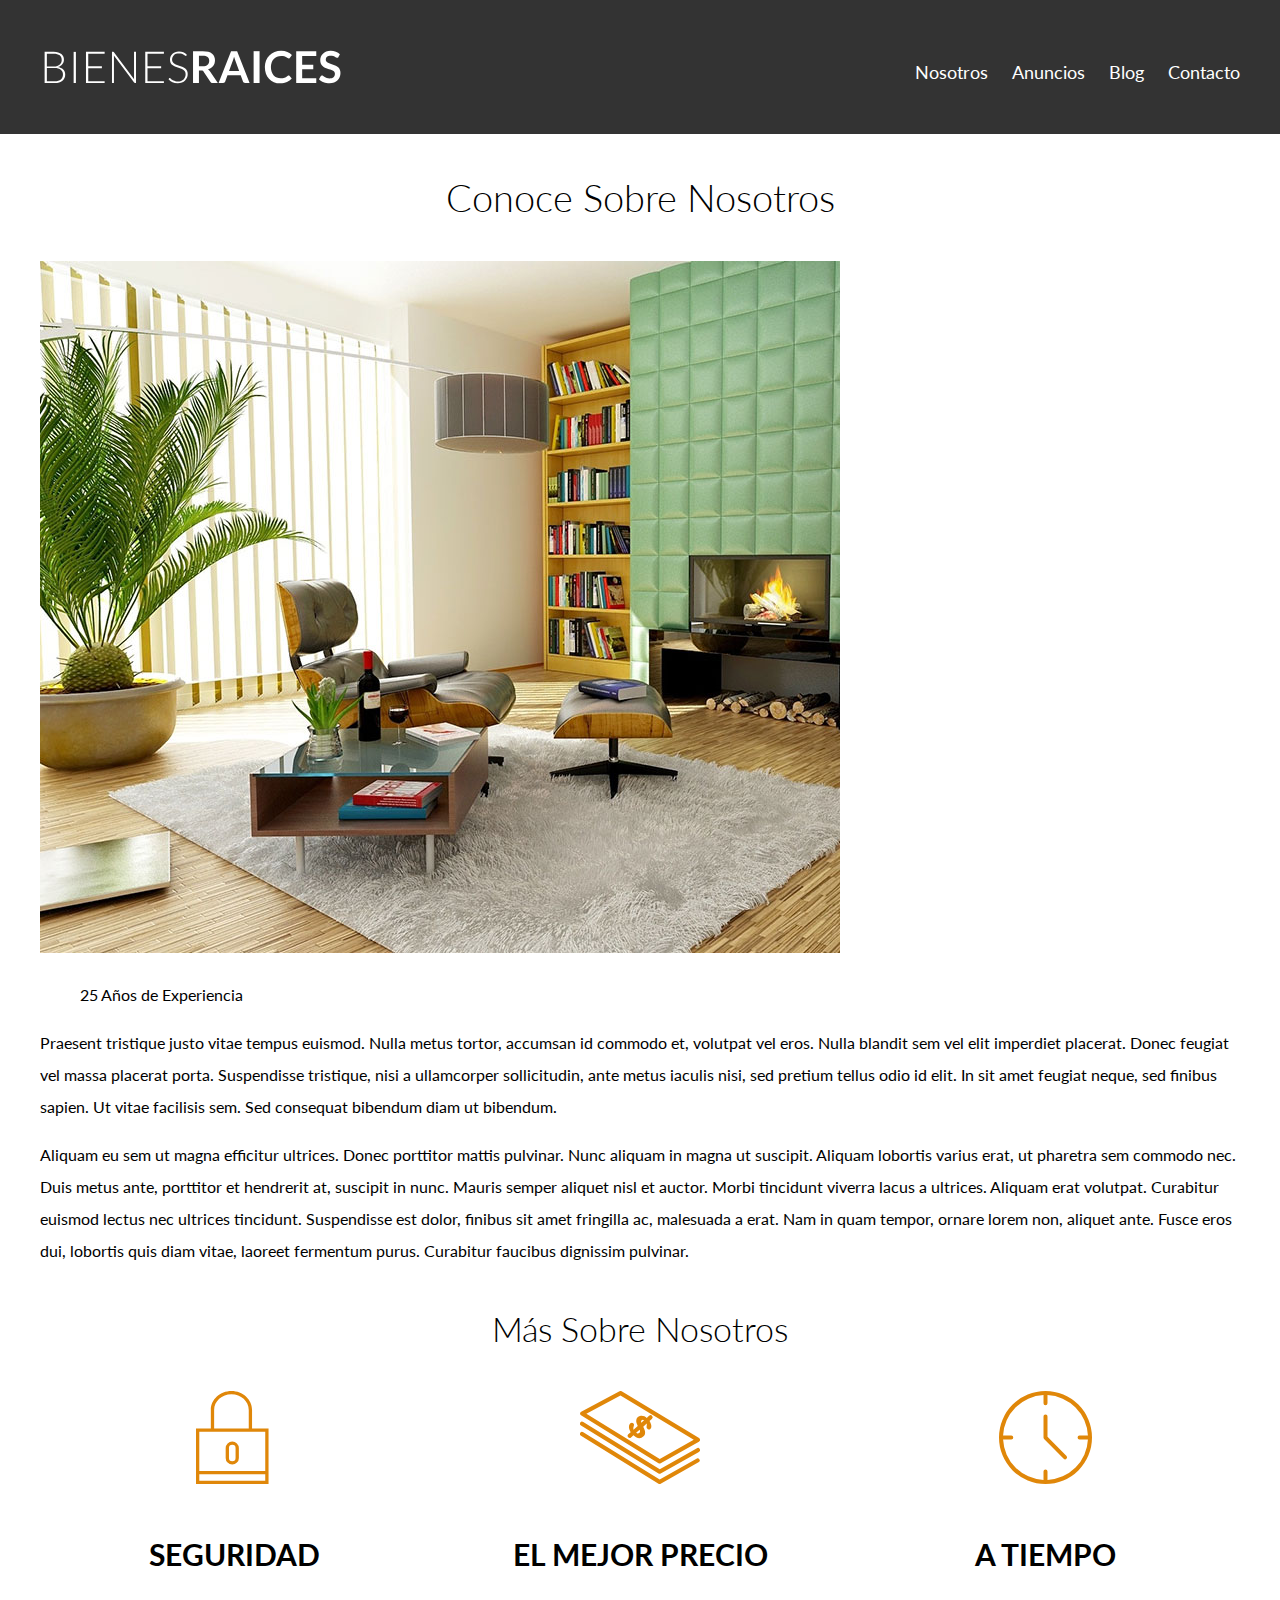
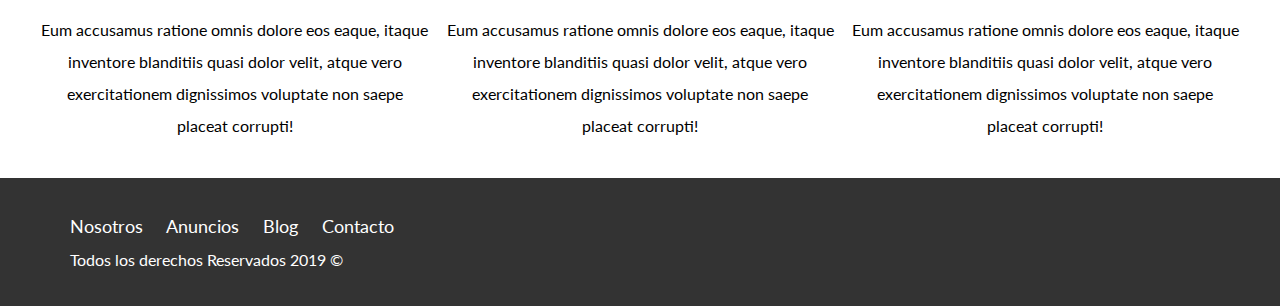
<file: nosotros.html>
<!DOCTYPE html>
<html lang="en">
<head>
    <meta charset="UTF-8">
    <meta name="viewport" content="width=device-width, initial-scale=1.0">
    <meta http-equiv="X-UA-Compatible" content="ie=edge">
    <title>Bienes Raices</title>
    <link href="https://fonts.googleapis.com/css?family=Lato:300,400,700,900&display=swap" rel="stylesheet">
    <link rel="stylesheet" href="css/normalize.css"> 
    <link rel="stylesheet" href="css/styles.css">
</head>
<body>
       
    <header class="site-header">
        <div class="contenedor contenido-header">
            <div class="barra">
                <a href="/">
                    <img src="img/logo.svg" alt="Logotipo de Bienes Raices">
                </a>
                <nav class="navegacion">
                    <a href="nosotros.html">Nosotros</a>
                    <a href="anuncios.html">Anuncios</a>
                    <a href="blog.html">Blog</a>
                    <a href="contacto.html">Contacto</a>
                </nav>
            </div>
        </div> <!-- contenedor -->
    </header>

    <main class="contenedor">
        <h1 class="fw-300 centrar-texto">Conoce Sobre Nosotros</h1>

        <div class="contenido-nosotros">
            <div class="imagen">
                <img src="img/nosotros.jpg" alt="Imagen Sobre Nosotros">
            </div>
            <div class="texto-nosotros">
                <blockquote>25 Años de Experiencia</blockquote>
            
            <p>Praesent tristique justo vitae tempus euismod. Nulla metus tortor, accumsan id commodo et, volutpat vel eros. Nulla blandit sem vel elit imperdiet placerat. Donec feugiat vel massa placerat porta. Suspendisse tristique, nisi a ullamcorper sollicitudin, ante metus iaculis nisi, sed pretium tellus odio id elit. In sit amet feugiat neque, sed finibus sapien. Ut vitae facilisis sem. Sed consequat bibendum diam ut bibendum.</p>
            
            <p>Aliquam eu sem ut magna efficitur ultrices. Donec porttitor mattis pulvinar. Nunc aliquam in magna ut suscipit. Aliquam lobortis varius erat, ut pharetra sem commodo nec. Duis metus ante, porttitor et hendrerit at, suscipit in nunc. Mauris semper aliquet nisl et auctor. Morbi tincidunt viverra lacus a ultrices. Aliquam erat volutpat. Curabitur euismod lectus nec ultrices tincidunt. Suspendisse est dolor, finibus sit amet fringilla ac, malesuada a erat. Nam in quam tempor, ornare lorem non, aliquet ante. Fusce eros dui, lobortis quis diam vitae, laoreet fermentum purus. Curabitur faucibus dignissim pulvinar.</p> 
            </div>
        </div>
    </main>

    <section class="contenedor seccion">
        <h2 class="fw-300 centrar-texto">Más Sobre Nosotros</h2>

        <div class="iconos-nosotros">
            <div class="icono">
                <img src="img/icono1.svg" alt="Icono Seguridad">
                <h3>Seguridad</h3>
                <p>Eum accusamus ratione omnis dolore eos eaque, itaque inventore blanditiis quasi dolor velit, atque vero exercitationem dignissimos voluptate non saepe placeat corrupti!</p>
            </div>

            <div class="icono">
                <img src="img/icono2.svg" alt="Icono Mejor Precio">
                <h3>El Mejor Precio</h3>
                <p>Eum accusamus ratione omnis dolore eos eaque, itaque inventore blanditiis quasi dolor velit, atque vero exercitationem dignissimos voluptate non saepe placeat corrupti!</p>
            </div>
            
            <div class="icono">
                <img src="img/icono3.svg" alt="Icono a Tiempo">
                <h3>A Tiempo</h3>
                <p>Eum accusamus ratione omnis dolore eos eaque, itaque inventore blanditiis quasi dolor velit, atque vero exercitationem dignissimos voluptate non saepe placeat corrupti!</p>
            </div>
        </div>  
    </section>

    <footer class="site-footer seccion">
        <div class="contenedor contenedor-footer">
            <nav class="navegacion">
                <a href="nosotros.html">Nosotros</a>
                <a href="anuncios.html">Anuncios</a>
                <a href="blog.html">Blog</a>
                <a href="contacto.html">Contacto</a>
            </nav>
            <p class="copyright">Todos los derechos Reservados 2019 &copy;</p>
        </div>
    </footer>
</body>
</html>
</file>
<file: css/styles.css>
html {
    box-sizing: border-box;
    font-size: 62.5%; /** Reset para REMS - 62.5% = 10px de 16px **/
}
*, *:before, *:after {
    box-sizing: inherit;
}
body {
    font-family: 'Lato', sans-serif;
    font-size: 1.6rem;
    line-height: 2;
}

/** Globales **/
img {
    max-width: 100%;
}   
.contenedor {
    width: 95%;
    max-width: 120rem; /** = 1200px **/
    margin: 0 auto;
}
h1 {
    font-size: 3.8rem;
}
h2 {
    font-size: 3.4rem;
}
h3 {
    font-size: 3rem;
}
h4 {
    font-size: 2.6rem;
}

/** Utilidades **/
.seccion {
    margin-top: 2rem;
    margin-bottom: 2rem;
}
.fw-300 {
    font-weight: 300;
}
.centrar-texto {
    text-align: center;
}
.d-block {
    display: block!important;
}
/** Botones **/
.boton {
    color: #ffffff;
    font-weight: 700;
    text-decoration: none;
    font-size: 1.8rem;
    padding: 1rem 3rem;
    margin-top: 3rem;
    display: inline-block;
    text-align: center;
    border: none;
    display: block;
    flex: 0 0 100%;
}
@media (min-width: 768px) {
    .boton {
        display: inline-block;
        flex: 0 0 auto;
    }
}
.boton:hover {
    cursor: pointer;
}
.boton-amarillo {
    background-color: #E08709;
}
.boton-verde {
    background-color: #71B100;
}

/* Header */
.site-header {
    background-color: #333333;
    padding: 1rem 0 3rem 0;
}
.site-header.inicio {
    background-image: url(../img/header.jpg);
    background-position: center center;
    background-size: cover;
    height: 100vh;
    min-width: 60rem;
}
.contenido-header {
    height: 100%;
    display: flex;
    flex-direction: column;
    justify-content: space-between;
    text-align: center;
}
@media (min-width: 768px) {
    .contenido-header {
        text-align: left;
    }
}
.contenido-header h1 {
    color: #ffffff;
    padding-bottom: 2rem;
    max-width: 60rem;
    line-height: 2;

}
.barra {
    padding-top: 3rem;
}
@media (min-width: 768px) {
    .barra {
        display: flex;
        justify-content: space-between;
        align-items: center; 
}

/* Navegacion */
.navegacion a {
    color: #ffffff;
    text-decoration: none;
    font-size: 2.2rem;
    display: block;
}
@media (min-width: 768px) {
    .navegacion a {
        display: inline-block;
        font-size: 1.8rem; /** = 18px **/
        margin-right: 2rem;
    }
    .navegacion a:last-of-type {
        margin: 0;
    }
}
.navegacion a:hover {
    color: #71B100;
}

/** Iconos Nosotros **/
@media (min-width: 768px) {
    .iconos-nosotros {
        display: flex;
        justify-content: space-between;
    } 
}

.icono {
    text-align: center;
}
@media (min-width: 768px) {
    .icono {
        flex-basis: calc(33.3% - 1rem);
    }
}
.icono h3 {
    text-transform: uppercase;
}
/** Anuncios **/
@media (min-width: 768px) {
    .contenedor-anuncios {
        display: flex;
        justify-content: space-between;
        flex-wrap: wrap;
    }
}

.anuncio {
    /** flex-grow: 0;
    flex-shrink: 0;
    flex-basis: calc(33.3% - 1rem); es lo mismo que flex: **/
    border: 1px solid #b5b5b5;
    background-color: #f5f5f5;
    margin-bottom: 2rem;
}
    @media (min-width: 768px) {
        .anuncio {
            flex: 0 0 calc(33.3% - 1rem);
        }
}
.contenido-anuncio {
    padding: 2rem;
}
.contenido-anuncio h3, 
.contenido-anuncio p  {
    margin: 0;
}
.precio {
    color: #71b100;
    font-weight: 700;
}
.iconos-caracteristicas {
    list-style: none;
    padding: 0;
    display: flex;
    justify-content: space-evenly;
}
.iconos-caracteristicas li {
    /** flex: 1;**/
    display: flex;
}
.iconos-caracteristicas li img {
    margin-right: 2rem;
}
.ver-todas {
    display: flex;
    justify-content: flex-end;
}

/** Contacto Home**/
.imagen-contacto {
    background-image: url(../img/encuentra.jpg);
    background-position: center center;
    background-size: cover;
    height: 40rem;
    display: flex;
    align-items: center;
}
.contenido-contacto {
    flex: 0 0 95%;
    color: #ffffff;
}
.contenido-contacto p {
    font-size: 1.8rem;
}

/** Sección Inferior**/
@media (min-width: 768px) {
    .seccion-inferior {
        display: flex;
        justify-content: space-between;
    }
    .seccion-inferior .bloc {
        flex-basis: 60%;
    }
    .seccion-inferior .testimoniales {
        flex-basis: calc(40% - 2rem);
    }
}

.entrada-blog {
    margin-bottom: 2rem;
}
@media (min-width: 768px) {
    .entrada-blog {
        display: flex;
        justify-content: space-between;
    }
}
.entrada-blog:last-of-type {
    margin-bottom: 0;
}
@media (min-width: 768px) {
    .entrada-blog .imagen {
        flex-basis: 40%;
    }
    .entrada-blog .texto-entrada {
        flex-basis: calc(60% - 3rem);
    }
}
.texto-entrada a {
    color: #000000;
    text-decoration: none;
}
.texto-entrada h4 {
    margin: 0;
    line-height: 1.4;
}
.texto-entrada h4::after {
    content: '';
    display: block;
    width: 15rem;
    height: .5rem;
    background-color: #71B100;
    margin-top: 1rem;
}
.texto-entrada span {
    color: #E08709;
}
/** Testimoniales **/
.testimonial {
    background-color: #71B100;
    font-size: 2.4rem;
    padding: 2rem;
    color: #ffffff;
    border-radius: 2rem;
}
.testimonial p {
    text-align: right;
}
.testimonial blockquote::before {
    content: '';
    background-image: url(../img/comilla.svg);
    width: 4rem;
    height: 4rem;
    position: absolute;
    left: -2rem;
}
.testimonial blockquote {
    position: relative;
    padding-left: 5rem;
    font-weight: 300;
}
/** Footer **/
.site-footer {
    background-color: #333333;
    margin: 0;
}
.contenedor-footer {
    padding: 3rem;
    
    
@media (min-width: 768px) {
    .contenedor-footer {
        display: flex;
        justify-content: space-between;
    }
}
.copyright {
    margin: 0;
    color: #ffffff;
}

/** INTERNAS **/
.contenido-nosotros {
    display: grid;
    grid-template-columns: repeat(2, 1fr);
    grid-column-gap: 2rem;
}
.texto-nosotros blockquote {
    font-weight: 900;
    font-size: 2rem;
    margin: 0;
    padding: 7rem 0 3rem 0;
}

/** Contacto **/
.contacto p {
    font-size: 1.4rem;
    color: #4f4f4f;
    margin: 2rem 0 .5rem 0;
}
legend {
    font-size: 2rem;
    color: #4f4f4f;
}
label {
    font-weight: 700;
    text-transform: uppercase;
    display: block;
}
input:not([type="submit"]),
textarea,
select {
    padding: 1rem;
    display: block;
    width: 100%;
    background-color: #e1e1e1;
    margin-bottom: 2rem;
    border: none;
    border-radius: 1rem;
}
input[type="radio"] {
    width: auto;
    margin: 0;
}
select {
    -webkit-appearance: none;
}
textarea {
    height: 20rem;
}
.forma-contacto {
    max-width: 30rem;
    display: flex;
    justify-content: space-between;
    align-items: center;
}
</file>
